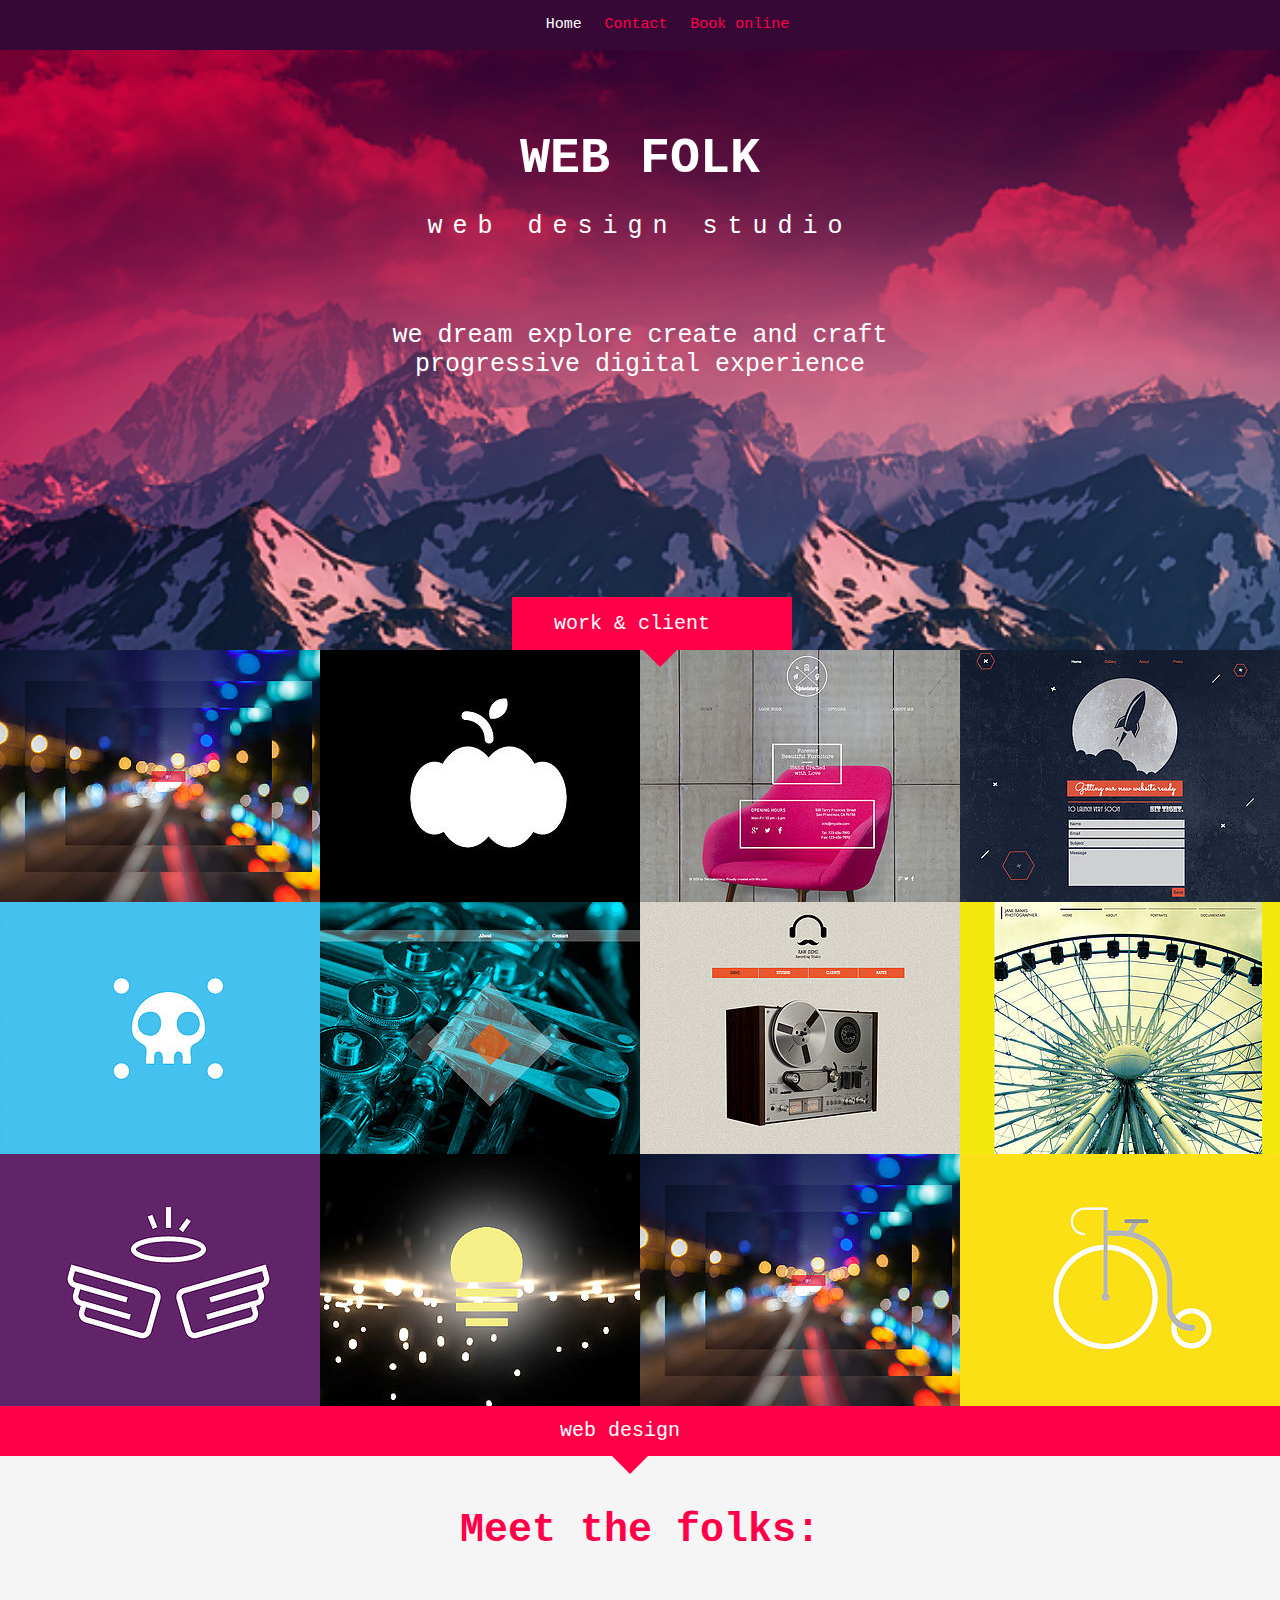
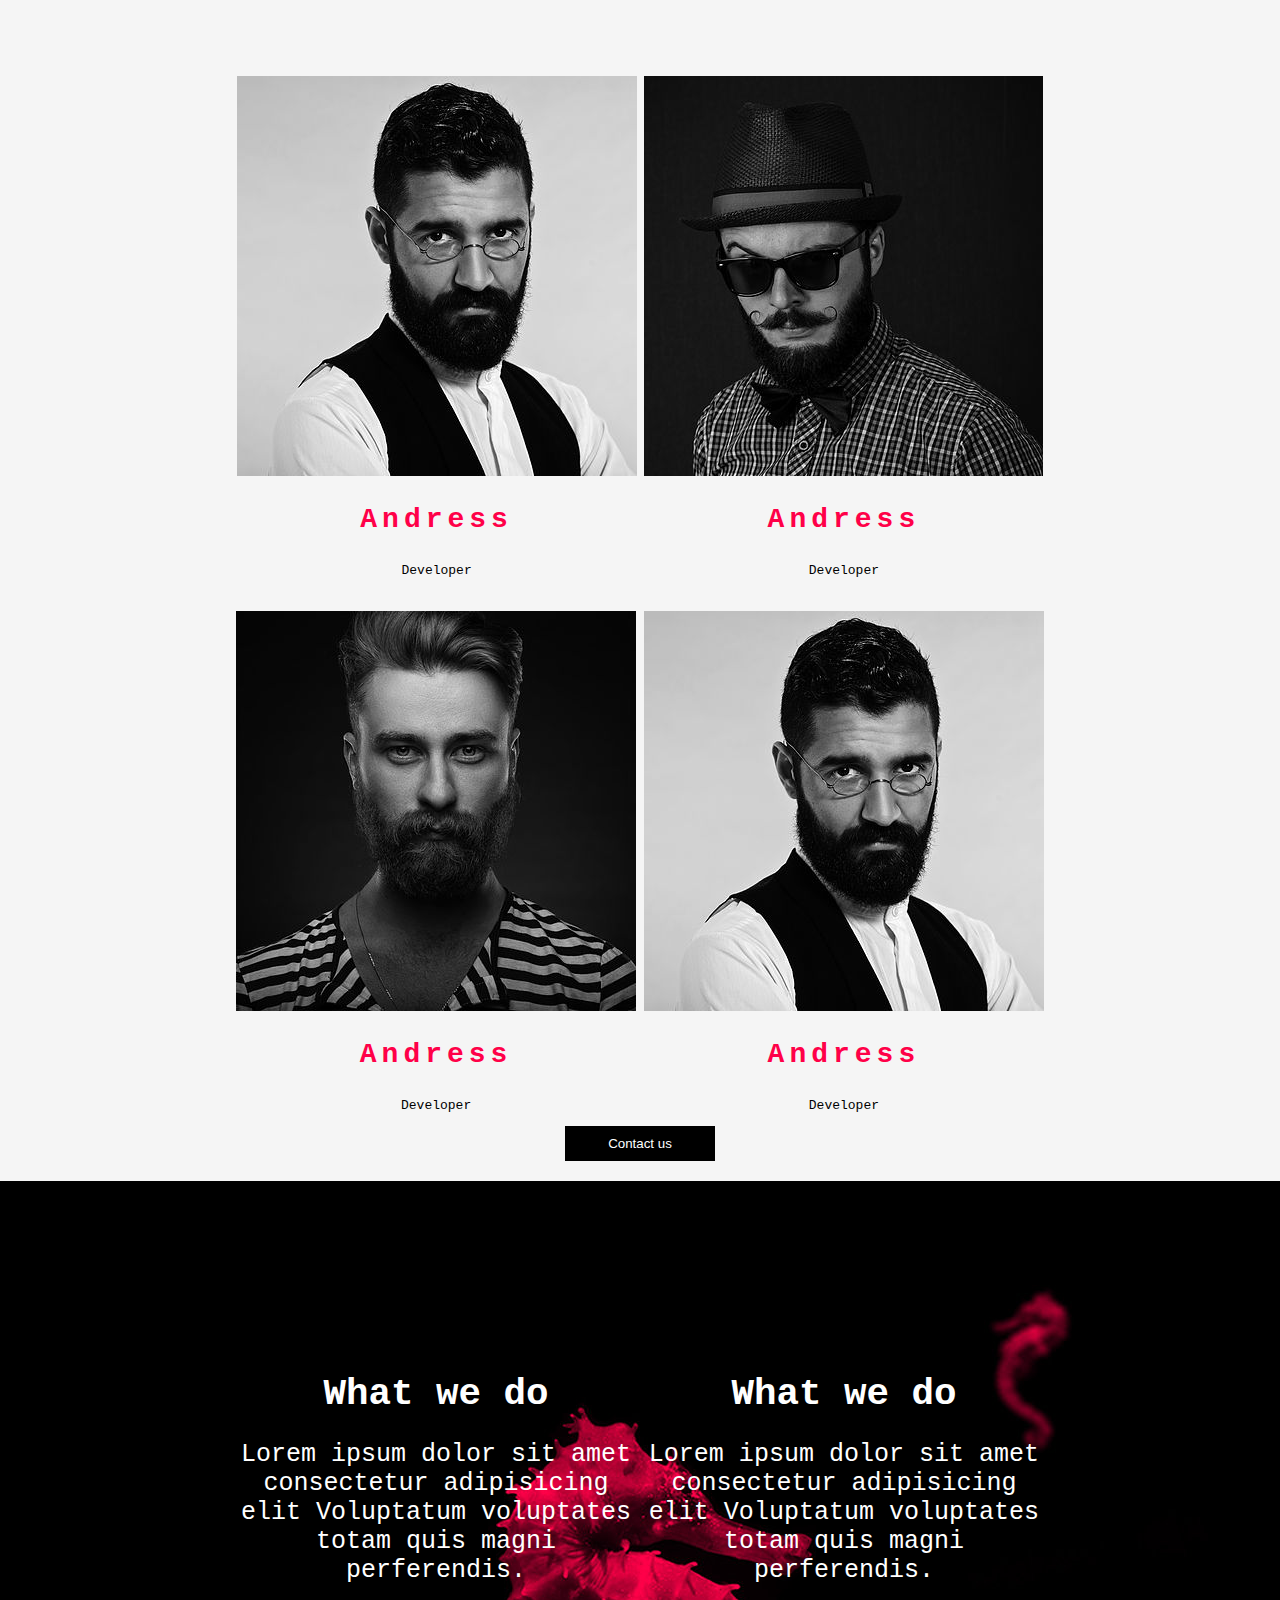
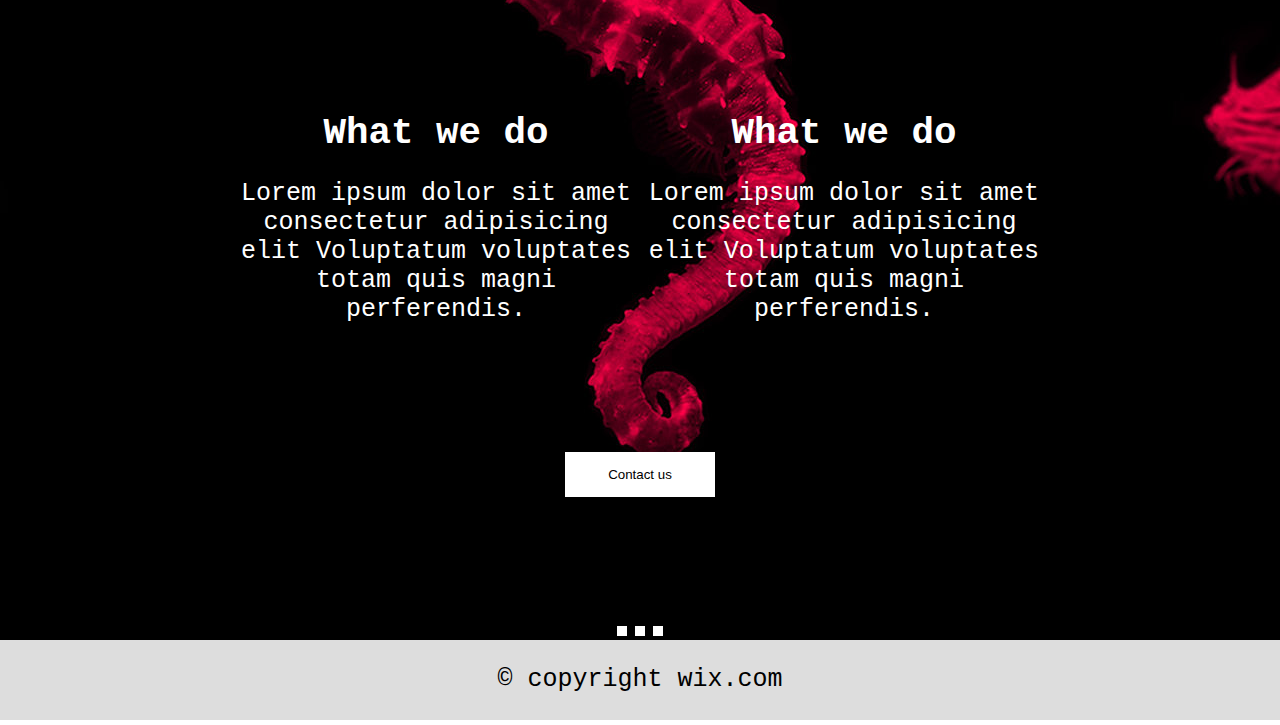
<file: index.html>
<html>
	<head>
		<meta charset="utf-8">
		<link rel="stylesheet" href="css/style.css">
	</head>
	<body>
	<!--navbar-->
		<div class="navbar">
			<ul>
				<li ><a class="active" href="index.html"> Home </a></li>
				<li ><a href="contact.html"> Contact </a></li>
				<li ><a href="book.html"> Book online </a></li>
			</ul>
		</div>
	<!--web folk-->
		<div class="web">
			<div class="folk">
				<h2> web folk </h2>
				<p> web design studio </p>
			</div>
			<div class="dream">
				<p> we dream explore create and craft<br>
					progressive digital experience 
				</p>
			</div>
			<div class="work">
				work & client
			</div>
		</div>
	<!--image-->
		<div class="image">
			<div class="img">
				<div class="over">
				</div>
			</div>
			<div class="img i-1">
				<div class="over">
				</div>
			</div>
			<div class="img i-2">
				<div class="over">
				</div>
			</div>
			<div class="img i-3">
				<div class="over">
				</div>
			</div>
			<div class="img i-4">
				<div class="over">
				</div>
			</div>
			<div class="img i-5">
				<div class="over">
				</div>
			</div>
			<div class="img i-6">
				<div class="over">
				</div>
			</div>
			<div class="img i-7">
				<div class="over">
				</div>
			</div>
			<div class="img i-8">
				<div class="over">
				</div>
			</div>
			<div class="img i-9">
				<div class="over">
				</div>
			</div>
			<div class="img i-10">
				<div class="over">
				</div>
			</div>
			<div class="img i-11">
				<div class="over">
				</div>
			</div>
			<div class="clear"></div>
		</div>
    <!--meet the folk-->
		<div class="meet">
			<div class="head">
				web design
			</div>
			<h2>Meet the folks:</h2>
			<div class="meet-image">
				<img src="Images/Person_1.jpg">
				<h3>Andress</h3>
				<p>Developer</p>
			</div>
			<div class="meet-image">
				<img src="Images/Person_2.jpg">
				<h3>Andress</h3>
				<p>Developer</p>
			</div>
			<br>
			<div class="meet-image">
				<img src="Images/Person_3.jpg">
				<h3>Andress</h3>
				<p>Developer</p>
			</div>
			<div class="meet-image">
				<img src="Images/Person_1.jpg">
				<h3>Andress</h3>
				<p>Developer</p>
			</div>
			<div class="clear"></div>
			<button> Contact us </button>
		</div>
	 <!-- End home -->
		<div class="end">
			<div class="content">
				<h2> What we do </h2>
				<p> Lorem ipsum dolor sit amet consectetur adipisicing elit Voluptatum voluptates totam quis magni perferendis.</p>
			</div>
			<div class="content">
				<h2> What we do </h2>
				<p> Lorem ipsum dolor sit amet consectetur adipisicing elit Voluptatum voluptates totam quis magni perferendis.</p>
			</div>
			<br>
			<div class="content">
				<h2> What we do </h2>
				<p> Lorem ipsum dolor sit amet consectetur adipisicing elit Voluptatum voluptates totam quis magni perferendis.</p>
			</div>
			<div class="content">
				<h2> What we do </h2>
				<p> Lorem ipsum dolor sit amet consectetur adipisicing elit Voluptatum voluptates totam quis magni perferendis.</p>
			</div>
			<div class="clear"></div>
			<button> Contact us </button>
			<div class="bol">
				<span></span>
				<span></span>
				<span></span>
			</div>
		</div>
	 <!-- Start footer -->
		<div class="footer">
			&copy; copyright wix.com
		</div>
		  
		
		
	</body>
</html>
</file>
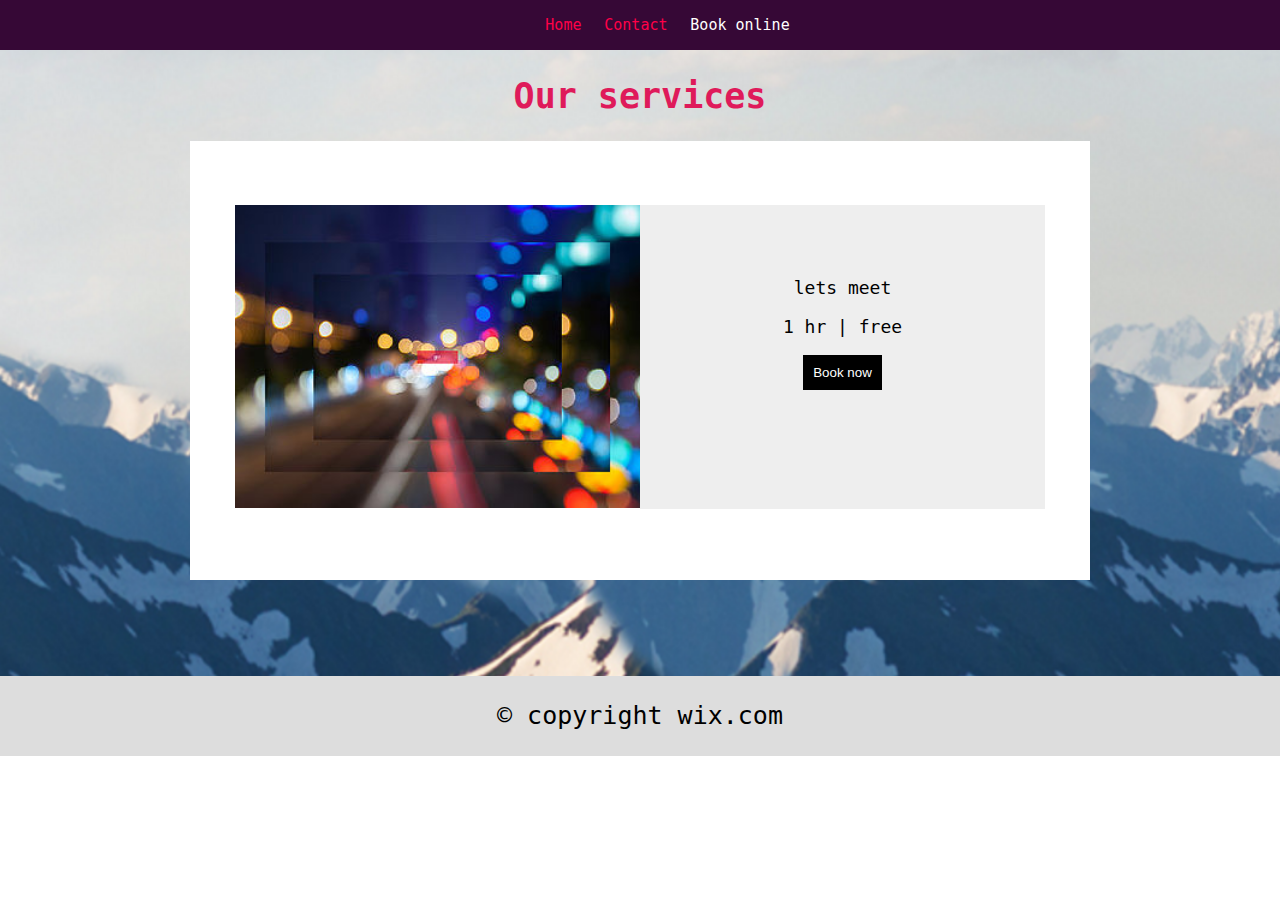
<file: book.html>
<html>
	<head>
		<meta charset="utf-8">
		<link rel="stylesheet" href="css/style.css">
	</head>
	<body>
	<!--navbar-->
		<div class="navbar">
			<ul>
				<li ><a href="index.html"> Home </a></li>
				<li ><a href="contact.html"> Contact </a></li>
				<li ><a  class="active" href="book.html"> Book online </a></li>
			</ul>
		</div>
    <!--book-->
		<div class="book">
			<h2>Our services</h2>
			<div class="cover">
				<div class="left">
					<img src="Images/image_1.jpg">
				</div>
				<div class="right">
					<p>lets meet</p>
					<p> 1 hr | free</p>
					<button> Book now </button>
				</div>
			</div>
		</div>
    <!-- footer -->
		<div class="footer">
			&copy; copyright wix.com
		</div>
		
		
		
	</body>
</html>
</file>
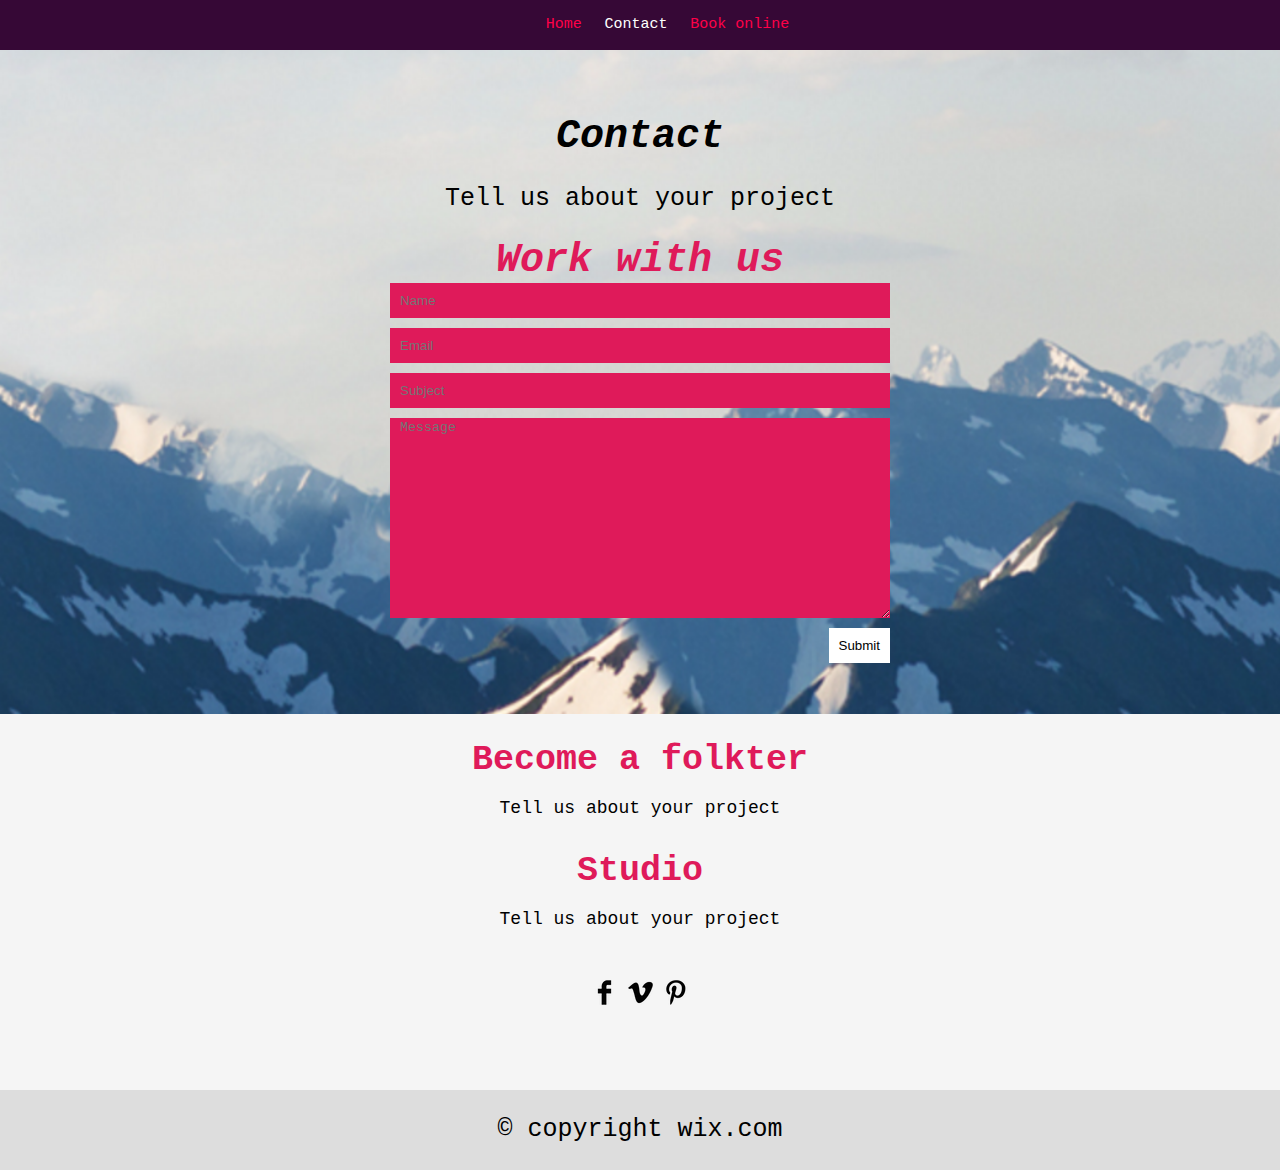
<file: contact.html>
<html>
	<head>
		<meta charset="utf-8">
		<link rel="stylesheet" href="css/style.css">
	</head>
	<body>
	<!--navbar-->
		<div class="navbar">
			<ul>
				<li ><a href="index.html"> Home </a></li>
				<li ><a  class="active" href="contact.html"> Contact </a></li>
				<li ><a href="book.html"> Book online </a></li>
			</ul>
		</div>
	<!--contact-->
		<div class="contact">
			<h2>Contact</h2>
			<p> Tell us about your project </p>
			<div class="form">
				<h2> Work with us </h2>
				<form>
					<input type="text" placeholder="Name">
					<input type="text" placeholder="Email">
					<input type="text" placeholder="Subject">
					<textarea cols="40"	 rows="10" placeholder="Message"></textarea>
					<input type="submit">
				</form>
			</div>
		</div>
	<!--become-->
		<div class="become">
			<h2>Become a folkter</h2>
			<p> Tell us about your project </p>
			<br>
			<h2>Studio</h2>
			<p> Tell us about your project </p>
			<br>
			<p>
				<a href="#"><img src="Images/img_1.png"></a>
				<a href="#"><img src="Images/img_2.png"></a>
				<a href="#"><img src="Images/img_3.png"></a>
				</p>
		</div>
		 <!--  footer -->
		<div class="footer">
			&copy; copyright wix.com
		</div>
		  
	</body>
</html>
</file>
<file: css/style.css>
body{
	margin: 0;
	padding: 0;
	font-family: monospace;
}
/*-------start navbar-------*/
.navbar{
	width:100%;
	height: 50px;
	background: #360836;
}
.navbar ul{
	list-style: none;
	text-align: center;
	line-height: 50px
}
.navbar ul li{
	display: inline-block;
}
.navbar ul li a{
	color:#ff0048;
	text-decoration: none;
	margin-left: 15px;
	font-size: 15px
}
.navbar ul li a.active{
	color:#fff;
}
/*-------start Web folk-------*/
.web{
	position: relative;
	width: 100%;
	height: 600px;
	background: url(../Images/cover.png);
	background-size: cover;
	text-align: center;
}
.web .folk{
	padding-top: 80px;
	margin-bottom: 80px;
}
.web .folk h2{
	margin: 0;
	padding: 0;
	font-size: 50px;
	color: #fff;
	text-transform: uppercase;
}
.web .folk p{
	font-size: 25px;
	letter-spacing: 10px;
	color: #fff;
}
.web .dream p{
	font-size: 25px;
	color:#fff;
}
.web .work{
	position: absolute;
	bottom: 0;
	color: #fff;
	left: 40%;
	background: #ff0048;
	padding: 15px;
	width: 250px;
	font-size: 20px;
}
.web .work:after{
	content:"";
	border-top: 20px solid #ff0048;
	border-right: 20px solid transparent;
	border-left: 20px solid transparent;
	position: relative;
	top: 55px;
	left: -70px;
}
/*-------start image-------*/
.image{
	width:100%;
}
.image .img{
	float:left;
	width:25%;
	height: 252px;
	background: url(../Images/image_1.jpg);
}
.image .img .over{
	width: 100%;
	height: 100%;
	background: rgba(0,0,0,0.5);
    opacity: 0;
}
.image .img:hover .over{
	opacity: 1;
}
.image .i-1{background: url(../Images/image_2.jpg)}
.image .i-2{background: url(../Images/image_3.jpg)}
.image .i-3{background: url(../Images/image_4.jpg)}
.image .i-4{background: url(../Images/image_5.jpg)}
.image .i-5{background: url(../Images/image_6.jpg)}
.image .i-6{background: url(../Images/image_7.jpg)}
.image .i-7{background: url(../Images/image_8.jpg)}
.image .i-8{background: url(../Images/image_9.jpg)}
.image .i-9{background: url(../Images/image_10.jpg)}
.image .i-10{background: url(../Images/image_11.jpg)}
.image .i-11{background: url(../Images/image_12.jpg)}
.clear{
	clear: both;
}
/*-------meet the folk-------*/
.meet{
	width:100%;
	height: auto;
	position: relative;
	text-align: center;
	padding-bottom: 20px;
	background: #f5f5f5;
}
.meet .head{
	position: absolute;
	top:0;
	width:100%;
	height: 50px;
	background: #ff0048;
	text-align: center;
	color:#fff;
	font-size: 20px;
	line-height: 50px;	
}
.meet .head:after{
	content:"";
	border-top: 20px solid #ff0048;
	border-right: 20px solid transparent;
	border-left: 20px solid transparent;
	position: relative;
	top: 55px;
	left: -70px;
}
.meet h2{
	margin: 0;
	padding: 8%;
	color: #ff0048;
	font-size: 40px;
}
.meet .meet-image {
	display: inline-block;
	margin-top: 20px;
}
.meet .meet-image h3{
	color: #ff0048;
	font-size: 28px;
	letter-spacing: 5px;
}
.meet button{
	width:150px;
	background: #000;
	border:0;
	color:#fff;
	cursor:pointer;
	padding: 10px;	
}
/*-------End home------*/
.end{
	width:100%;
	height: 970px;
	padding-top: 7%;
	background: url(../Images/Cover_2.jpg);
	text-align: center;	
}
.end .content{
	width:400px;
	color:#fff;
	display: inline-block;
	margin-top:8%;
	font-size: 25px;
}
.end .content h2{
	margin: 0;
	padding: 0;
}
.end  button{
	margin-top: 8%;
	background: #fff;
	border:0;
	width: 150px;
	padding: 15px;
	color:#000;
	cursor: pointer;
}
.end .bol{
	text-align: center;
	margin-top: 10%;
}
.end .bol span{
	width:10px;
	height: 10px;
	display: inline-block;
	background: #fff;
}
.end .bol span:hover{
	background: #ff0048;
}
/*-------footer------*/
.footer{
	width:100%;
	height: 80px;
	text-align: center;
	background: #dddddd;
	line-height: 80px;
	font-size: 25px;	
}
/*------------------------------------------contact-------------------------*/
.contact{
	width:100%;
	height: 600px;
 	padding-top: 5%;
	background: url(../Images/coverPage2.PNG);
	background-size: cover;
	text-align: center;	
}
.contact h2{
	margin: 0;
	font-size: 40px;
	font-style: italic;
}
.contact p{
	font-size: 25px;
}
.contact .form{
	width:500px;
	height: 400px;
    margin: auto;
}
.contact .form h2{
	color:#df1a5a;
}
.contact .form input[type=text],textarea{
	display: block;
	width: 100%;
	height: 35px;
	border: 0;
	margin-bottom: 10px;
	background: #df1a5a;
	color:#fff;
	padding-left: 10px;	
}
textarea{
	height: 200px;
}
.contact .form input[type=submit]{
	float: right;
	border: 0;
	background: #fff;
	padding: 10px;
	cursor: pointer;
}
/*-------become------*/
.become{
	width:100%;
	height: 350px;
	padding-top: 2%;
	background: #f5f5f5;
	text-align: center;	
}
.become h2{
	margin: 0;
	color: #df1a5a;
	font-size:35px;
}
.become p{
	font-size: 18px;
}
/*------------------------------------------book online-------------------------*/
.book{
	width:100%;
	height: 600px;
	padding-top: 2%;
	background: url(../Images/coverPage2.PNG);
	background-size: cover;
	text-align: center;	
}
.book h2{
	margin: 0;
	color: #df1a5a;
	font-size:35px;
	margin-bottom: 2%;
}
.book .cover{
	width:900px;
	height: 375px;
	background: #fff;
	margin: auto;
	padding-top: 5%;
}
.book .cover .left{
	width:45%;
	float:left;
	margin-left: 5%;
	height: 252px;
}
.book .cover .left img{
	width:100%;
}
.book .cover .right{
	width:45%;
	float:right;
	background: #eee;
	margin-right: 5%;
	height: 250px;
	padding-top: 6%;
}
.book .cover .right button{
	background: #000;
	color: #fff;
	border:0;
	padding: 10px;
	cursor: pointer;
}
.book p{
	font-size: 18px;
}
</file>
